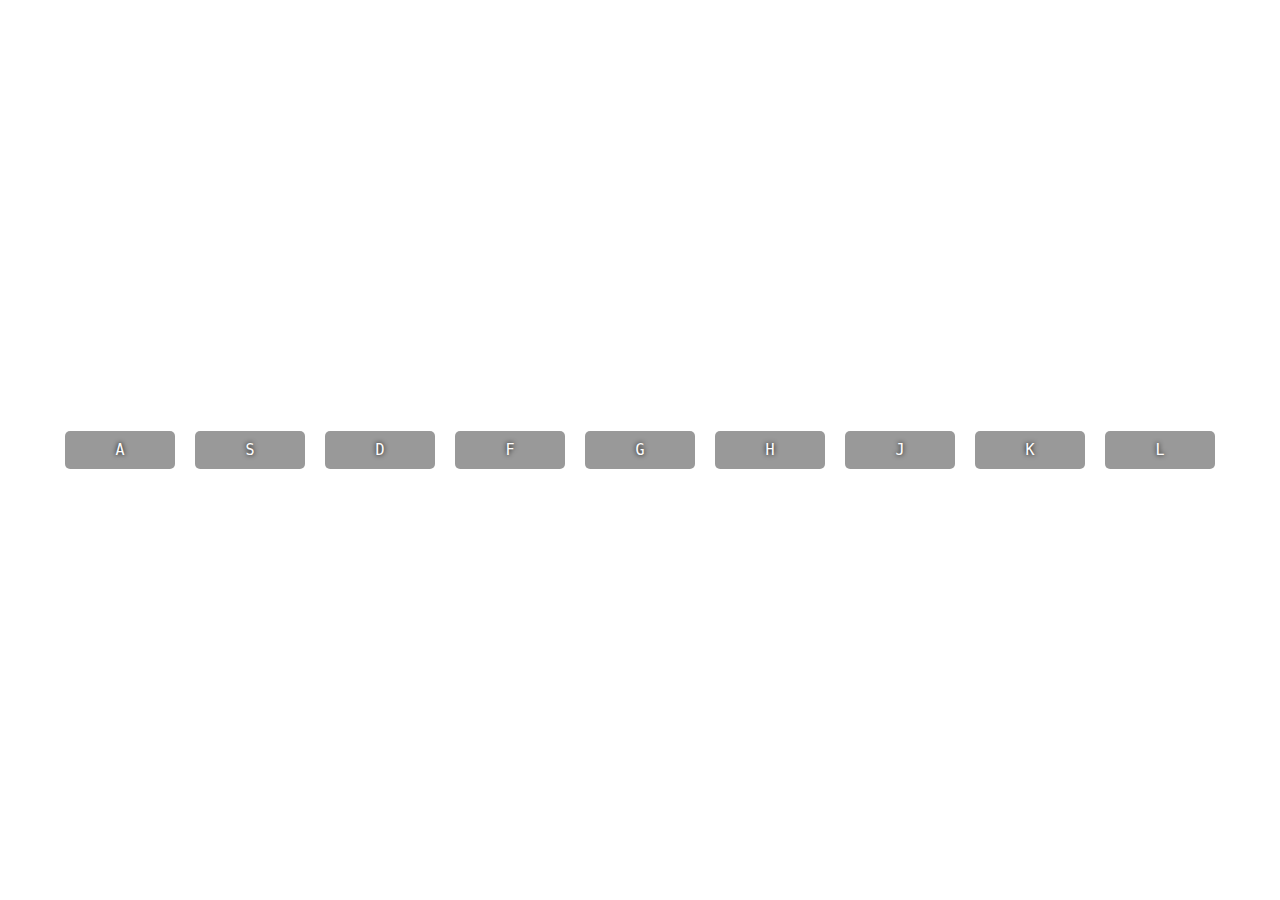
<file: 01 - JS Drumkit/index.html>
<!DOCTYPE html>
<html lang="en">
  <head>
    <meta charset="UTF-8" />
    <meta name="viewport" content="width=device-width, initial-scale=1.0" />
    <meta http-equiv="X-UA-Compatible" content="ie=edge" />
    <title>Drum Kit</title>
    <link rel="stylesheet" href="styles.css" />
  </head>
  <body>
    <div class="keys-container">
      <div data-key="65" class="drum-key"><kbd>A</kbd><span></span></div>
      <div data-key="83" class="drum-key"><kbd>S</kbd><span></span></div>
      <div data-key="68" class="drum-key"><kbd>D</kbd><span></span></div>
      <div data-key="70" class="drum-key"><kbd>F</kbd><span></span></div>
      <div data-key="71" class="drum-key"><kbd>G</kbd><span></span></div>
      <div data-key="72" class="drum-key"><kbd>H</kbd><span></span></div>
      <div data-key="74" class="drum-key"><kbd>J</kbd><span></span></div>
      <div data-key="75" class="drum-key"><kbd>K</kbd><span></span></div>
      <div data-key="76" class="drum-key"><kbd>L</kbd><span></span></div>
    </div>

    <audio data-key="65" src="sounds/boom.wav"></audio>
    <audio data-key="83" src="sounds/clap.wav"></audio>
    <audio data-key="68" src="sounds/hihat.wav"></audio>
    <audio data-key="70" src="sounds/kick.wav"></audio>
    <audio data-key="71" src="sounds/openhat.wav"></audio>
    <audio data-key="72" src="sounds/ride.wav"></audio>
    <audio data-key="74" src="sounds/snare.wav"></audio>
    <audio data-key="75" src="sounds/tink.wav"></audio>
    <audio data-key="76" src="sounds/tom.wav"></audio>
    <script>
      const playSound = (e) => {
        const drumKey = document.querySelector(`div[data-key="${e.keyCode}"]`);
        const audio = document.querySelector(`audio[data-key="${e.keyCode}"]`);
        if (!audio) return;
        drumKey.classList.add("playing");
        audio.currentTime = 0;
        audio.play();
      };

      const removeTransition = (e) => {
        if (e.propertyName !== "transform") return;
        e.target.classList.remove("playing");
      };
      const keys = Array.from(document.querySelectorAll(".drum-key"));
      keys.forEach((key) =>
        key.addEventListener("transitionend", removeTransition)
      );
      window.addEventListener("keydown", playSound);
    </script>
  </body>
</html>
</file>
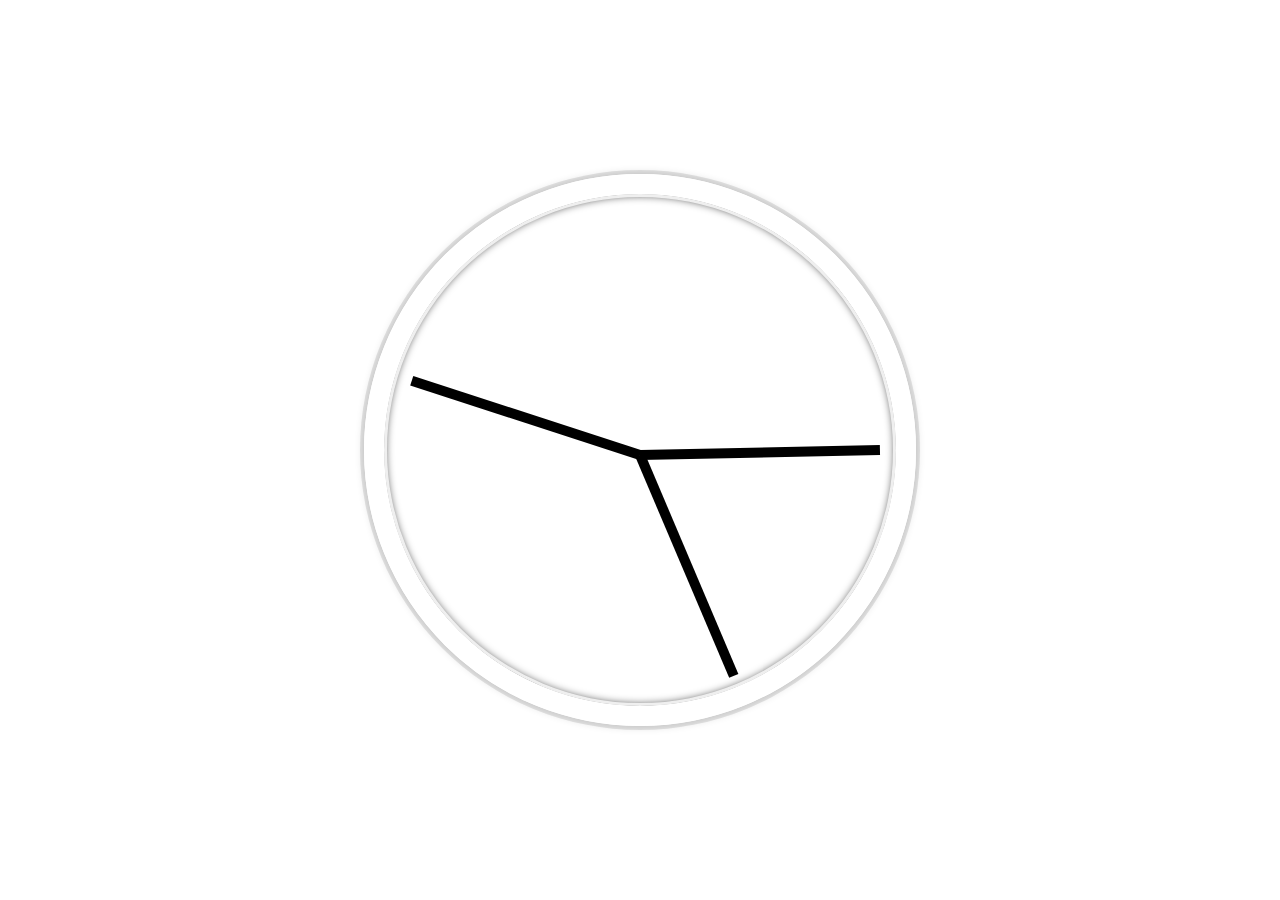
<file: 02/index.html>
<!DOCTYPE html>
<html lang="en">
  <head>
    <meta charset="UTF-8" />
    <meta name="viewport" content="width=device-width, initial-scale=1.0" />
    <meta http-equiv="X-UA-Compatible" content="ie=edge" />
    <title>Clock</title>
  </head>
  <body>
    <div class="clock">
      <div class="clock-face">
        <div class="hand hours-hand"></div>
        <div class="hand min-hand"></div>
        <div class="hand sec-hand"></div>
      </div>
    </div>
    <style>
      html {
      }

      body {
        margin: 0;
        display: flex;
        flex: 1;
        min-height: 100vh;
        font-size: 2rem;
        align-items: center;
        color: #000000;
      }

      .clock {
        width: 30rem;
        height: 30rem;
        border: 20px solid white;
        border-radius: 50%;
        margin: 50px auto;
        position: relative;
        padding: 1rem;
        box-shadow: 0 0 0 4px rgba(0, 0, 0, 0.1), inset 0 0 0 3px #efefef,
          inset 0 0 10px black, 0 0 10px rgba(0, 0, 0, 0.2);
      }

      .clock-face {
        position: relative;
        width: 100%;
        height: 100%;
        transform: rotateY(-3px);
      }

      .hand {
        width: 50%;
        height: 10px;
        background: #000000;
        position: absolute;
        top: 50%;
        transform-origin: 100%;
        transform: rotate(90deg);
        transition: all 0.05s;
        transition-timing-function: cubic-bezier(0.1, 2.7, 0.58, 1);
      }
    </style>
    <script>
      const hourHand = document.querySelector(".hours-hand");
      const minHand = document.querySelector(".min-hand");
      const secHand = document.querySelector(".sec-hand");
      const setClock = () => {
        const rightNow = new Date();

        const seconds = rightNow.getSeconds();
        const secondsDegrees = (seconds / 60) * 360 + 90;
        secHand.style.transform = `rotate(${secondsDegrees}deg)`;

        const minutes = rightNow.getMinutes();
        const minAngle = (minutes / 60) * 360 + (seconds / 60) * 6 + 90;
        minHand.style.transform = `rotate(${minAngle}deg)`;

        const hours = rightNow.getHours();
        const hoursAngle = (hours / 12) * 360 + (minutes / 60) * 30 + 90;
        hourHand.style.transform = `rotate(${hoursAngle}deg)`;
      };
      setInterval(setClock, 1000);
      setClock();
    </script>
  </body>
</html>
</file>
<file: 01 - JS Drumkit/styles.css>
html {
  font-size: 10px;
  background: url(http://i.imgur.com/b9r5sEL.jpg) bottom center;
  background-size: cover;
}

body,
html {
  margin: 0;
  padding: 0;
  font-family: "Lucida Sans", "Lucida Sans Regular", "Lucida Grande",
    "Lucida Sans Unicode", Geneva, Verdana, sans-serif;
}

.keys-container {
  display: flex;
  flex: 1;
  min-height: 100vh;
  align-items: center;
  justify-content: center;
}

.drum-key {
  font-size: 1.5rem;
  color: #ffffff;
  text-align: center;
  background: rgba(0, 0, 0, 0.4);
  text-shadow: 0 0 0.5rem #000000;
  margin: 1rem;
  padding: 1rem 0.5rem;
  border: 0.4rem colid #000000;
  width: 10rem;
  border-radius: 0.5rem;
  transition: all 0.7s ease;
}

.playing {
  transform: scale(1.1);
  border-color: #ffc600;
  box-shadow: 0 0 1rem #ffc600;
}
</file>
